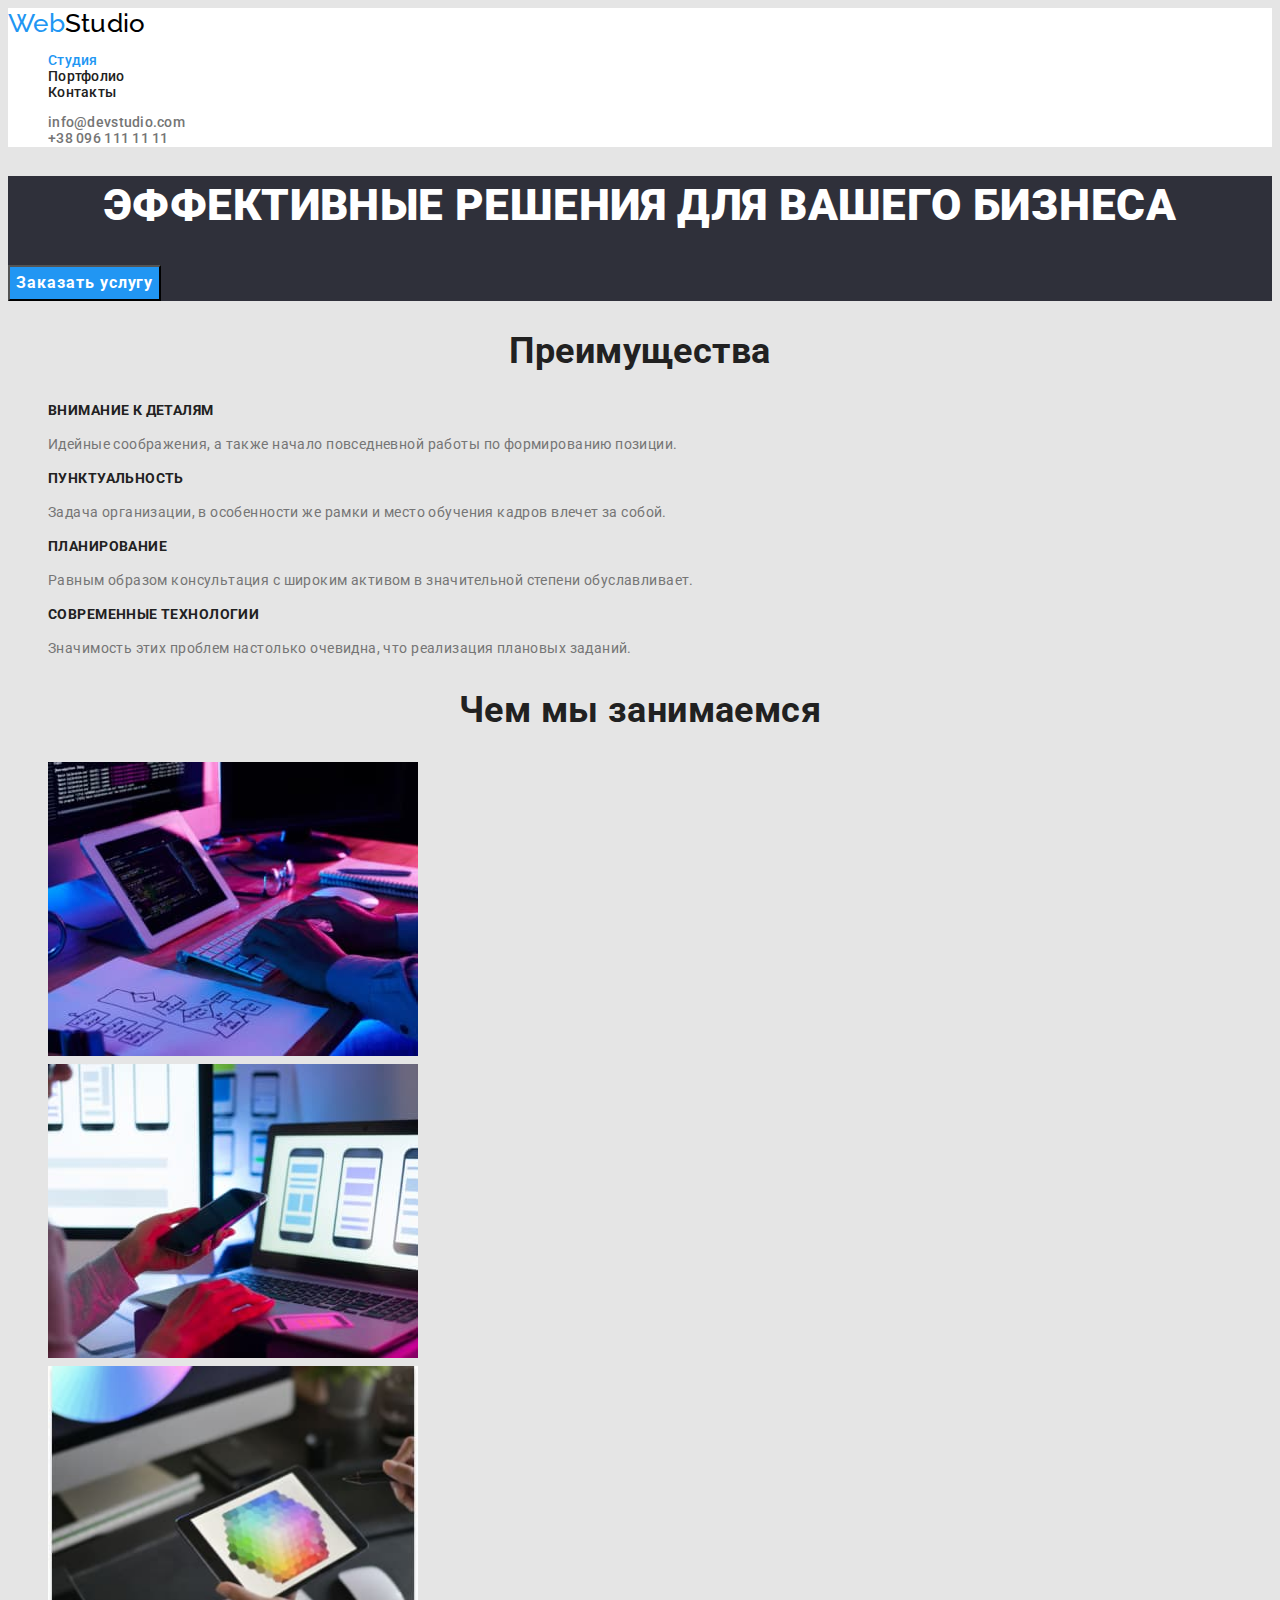
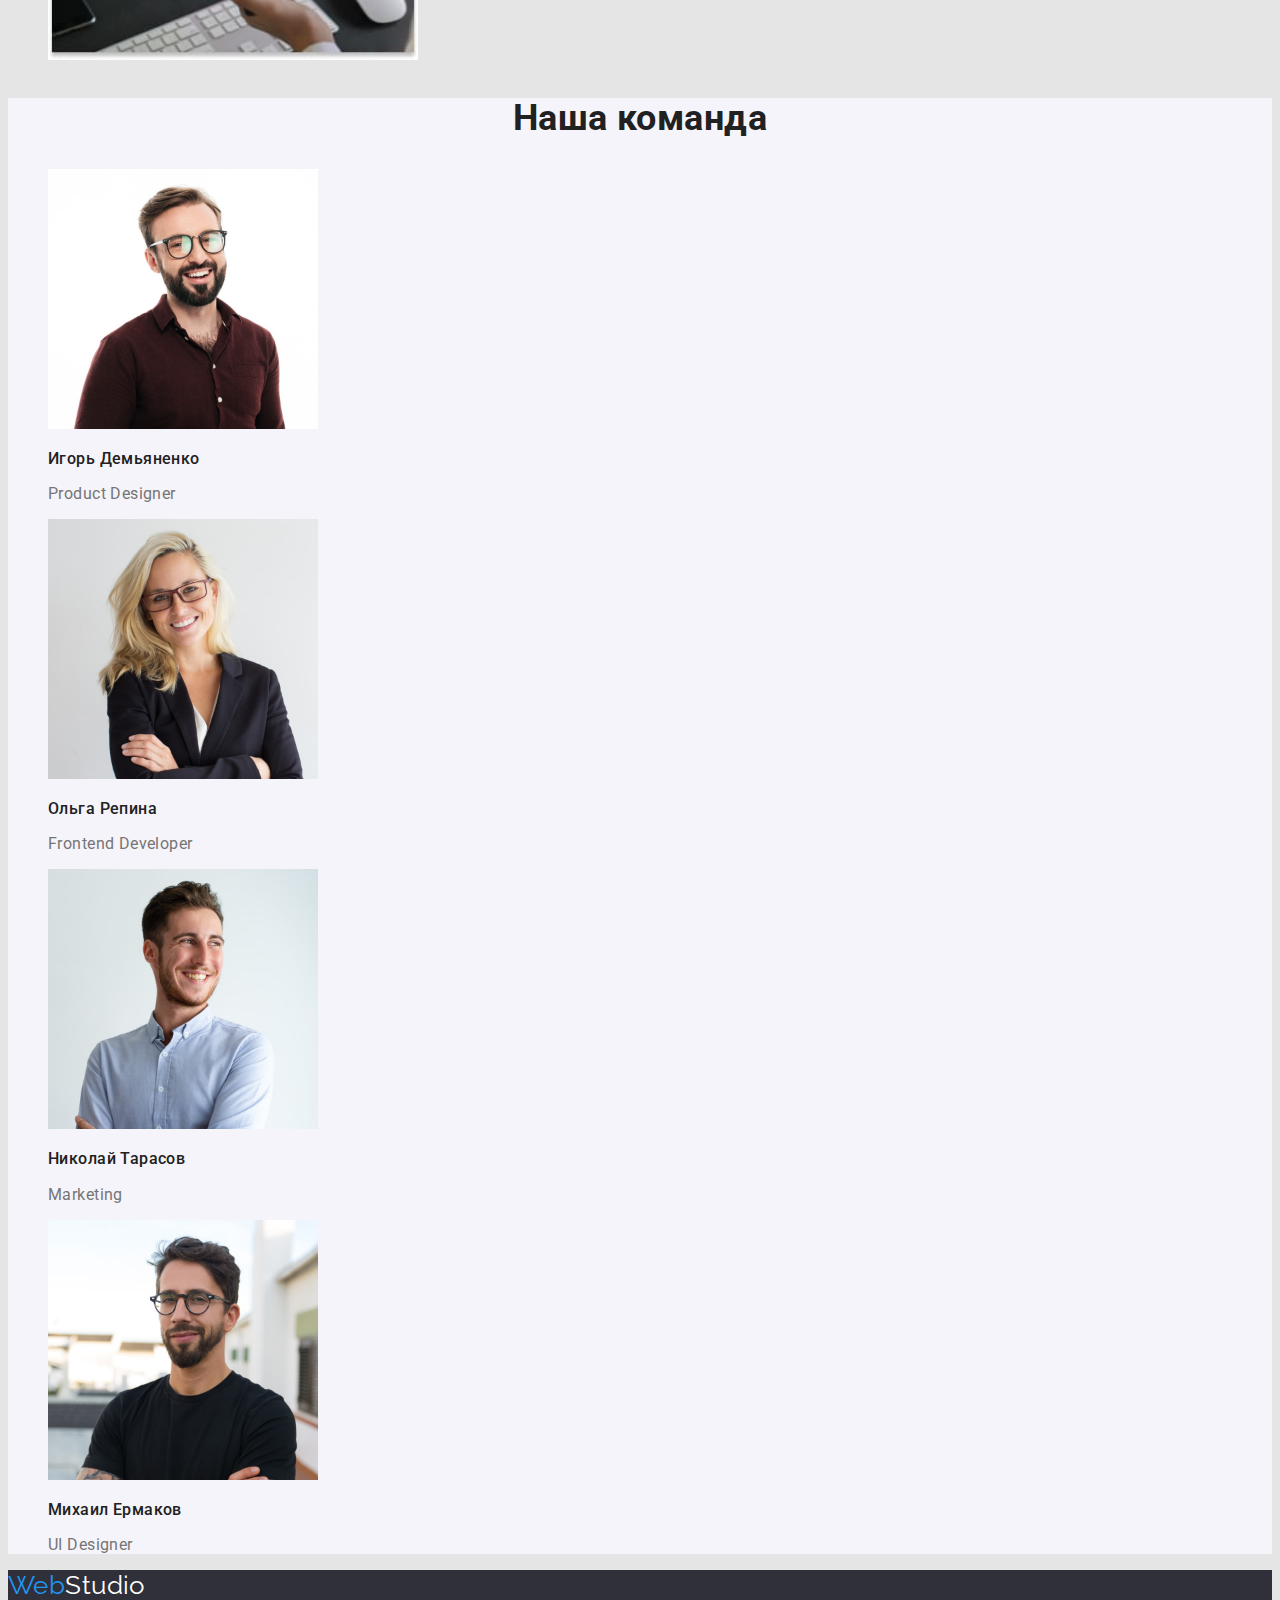
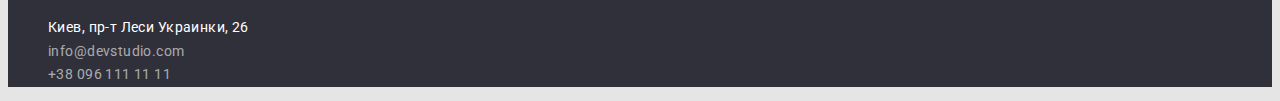
<file: index.html>
<!DOCTYPE html>
<html lang="en">
  <head>
    <meta charset="UTF-8" />
    <meta http-equiv="X-UA-Compatible" content="IE=edge" />
    <meta name="viewport" content="width=device-width, initial-scale=1.0" />
    <title>Document</title>
    <link rel="stylesheet" href="https://cdnjs.cloudflare.com/ajax/libs/modern-normalize/1.1.0/modern-normalize.min.css"
      integrity="sha512-wpPYUAdjBVSE4KJnH1VR1HeZfpl1ub8YT/NKx4PuQ5NmX2tKuGu6U/JRp5y+Y8XG2tV+wKQpNHVUX03MfMFn9Q=="
      crossorigin="anonymous" referrerpolicy="no-referrer" />
    <link rel="preconnect" href="https://fonts.googleapis.com">
    <link rel="preconnect" href="https://fonts.gstatic.com" crossorigin>
    <link href="https://fonts.googleapis.com/css2?family=Raleway:wght@700&family=Roboto:wght@400;500;700;900&display=swap"
      rel="stylesheet">
    <link rel="stylesheet" href="./css/styles.css" />
  </head>
  <body class="body">
    <!-- шапка -->
    <header class="page-header">
      <nav>
        <a href="./index.html" class="logo header"><span class="logo text">Web</span>Studio</a>
        <ul class="site-nav list">
          <li><a href="./index.html" class="link current">Студия</a></li>
          <li><a href="./portfolio.html" class="link">Портфолио</a></li>
          <li><a href="" class="link">Контакты</a></li>
        </ul>
      </nav>
      <ul class="contacts list">
        <li><a href="mailto:info@devstudio.com" class="link">info@devstudio.com</a></li>
        <li><a href="tel:+380961111111" class="link">+38 096 111 11 11</a></li>
      </ul>
    </header>
    <main>
      <!--Прев'ю сайту-->
      <section class="hero">
        <h1 class="hero-title">Эффективные решения для вашего бизнеса</h1>
        <button type="button" class="button hero-btn">Заказать услугу</button>
      </section>
      <!-- Переваги сайту -->
      <section class="section">
        <h2 class="section-title">Преимущества</h2>
        <ul class="advantage-list list">
          <li>
            <h3 class="title">Внимание к деталям</h3>
            <p>Идейные соображения, а также начало повседневной работы по формированию позиции.</p>
          </li>
          <li>
            <h3 class="title">Пунктуальность</h3>
            <p>Задача организации, в особенности же рамки и место обучения кадров влечет за собой.</p>
          </li>
          <li>
            <h3 class="title">Планирование</h3>
            <p>Равным образом консультация с широким активом в значительной степени обуславливает.</p>
          </li>
          <li>
            <h3 class="title">Современные технологии</h3>
            <p>Значимость этих проблем настолько очевидна, что реализация плановых заданий.</p>
          </li>
        </ul>
      </section>
      <!--Чим ми займаємось -->
      <section class="section">
        <h2 class="section-title our-work">Чем мы занимаемся</h2>
        <ul class="our-work-list list">
          <li>
            <img src="./images/naborinfo.jpg" alt="Набор информации на клавиатуре" width="370" height="294" />
          </li>
          <li>
            <img src="./images/podborstylia.jpg" alt="Разработка на ноутбуке мобильных интерфейсов" width="370" height="294" />
          </li>
          <li>
            <img src="./images/proverkairaskraska.jpg" alt="Цветовая гамма на планшете" width="370" height="294" />
          </li>
        </ul>
      </section>
      <!-- Склад команди  -->
      <section class="section team">
        <h2 class="section-title">Наша команда</h2>
        <ul class="team-list list">
          <li>
            <img src="./images/fotoigor.jpg" alt="Фото Игоря" width="270" height="260" />
            <h3 class="title">Игорь Демьяненко</h3>
            <p lang="en">Product Designer</p>
          </li>
          <li>
            <img src="./images/fotoolga.jpg" alt="Фото Ольги" width="270" height="260" />
            <h3 class="title">Ольга Репина</h3>
            <p lang="en">Frontend Developer</p>
          </li>
          <li>
            <img src="./images/fotonicolay.jpg" alt="Фото Николая" width="270" height="260" />
            <h3 class="title">Николай Тарасов</h3>
            <p lang="en">Marketing</p>
          </li>
          <li>
            <img src="./images/fotomisha.jpg" alt="Фото Михаила" width="270" height="260" />
            <h3 class="title">Михаил Ермаков</h3>
            <p lang="en">UI Designer</p>
          </li>
        </ul>
      </section>
    </main>
    <!-- Підвал -->
    <footer class="footer">
      <a href="./index.html" class="logo footer"><span class="logo text">Web</span>Studio</a>
      <address>
        <ul class="footer-list list">
          <li>
            <a href="https://goo.gl/maps/xSZYq1oX6aC3uce56" target="_blank" rel="noreferrer noopener" class="link-address"
              >Киев, пр-т Леси Украинки, 26</a
            >
          </li>
          <li><a href="mailto:info@devstudio.com" class="link">info@devstudio.com</a></li>
          <li><a href="tel:+380961111111" class="link">+38 096 111 11 11</a></li>
        </ul>
      </address>
    </footer>
  </body>
</html>
</file>
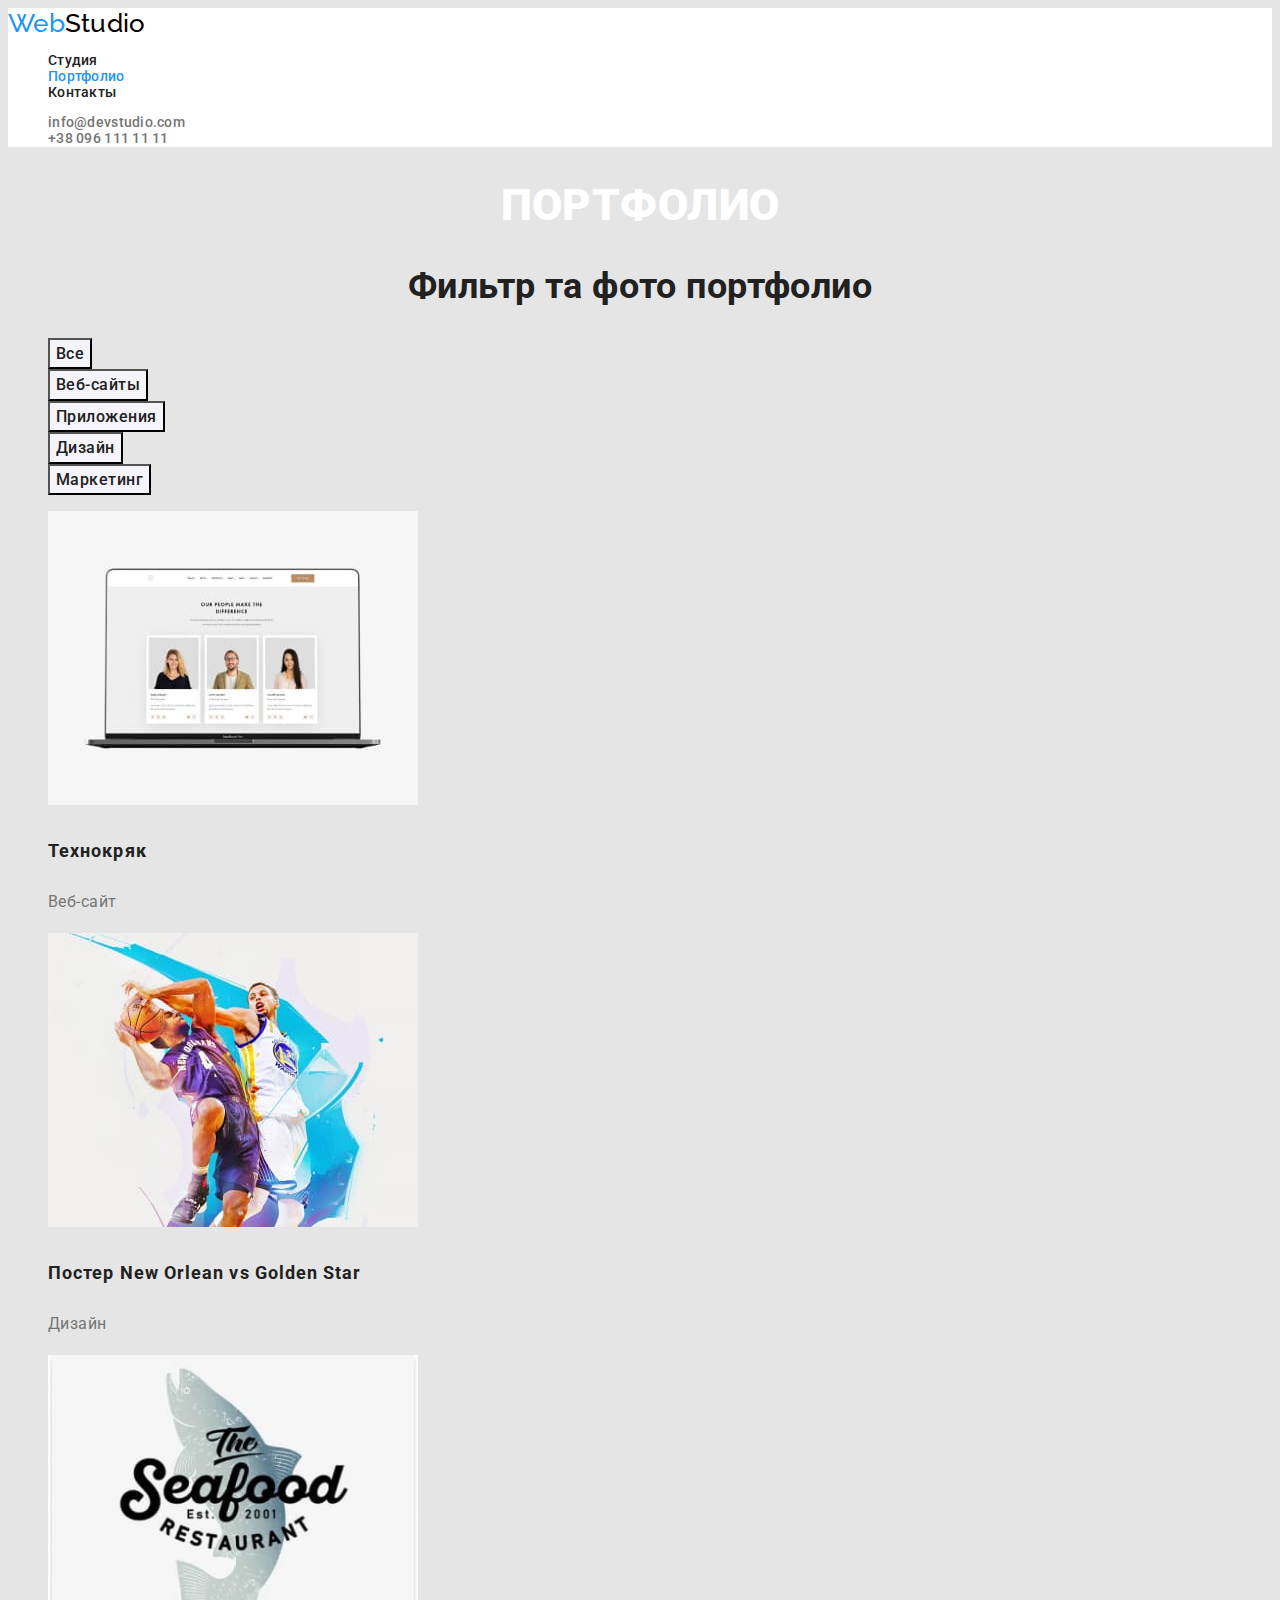
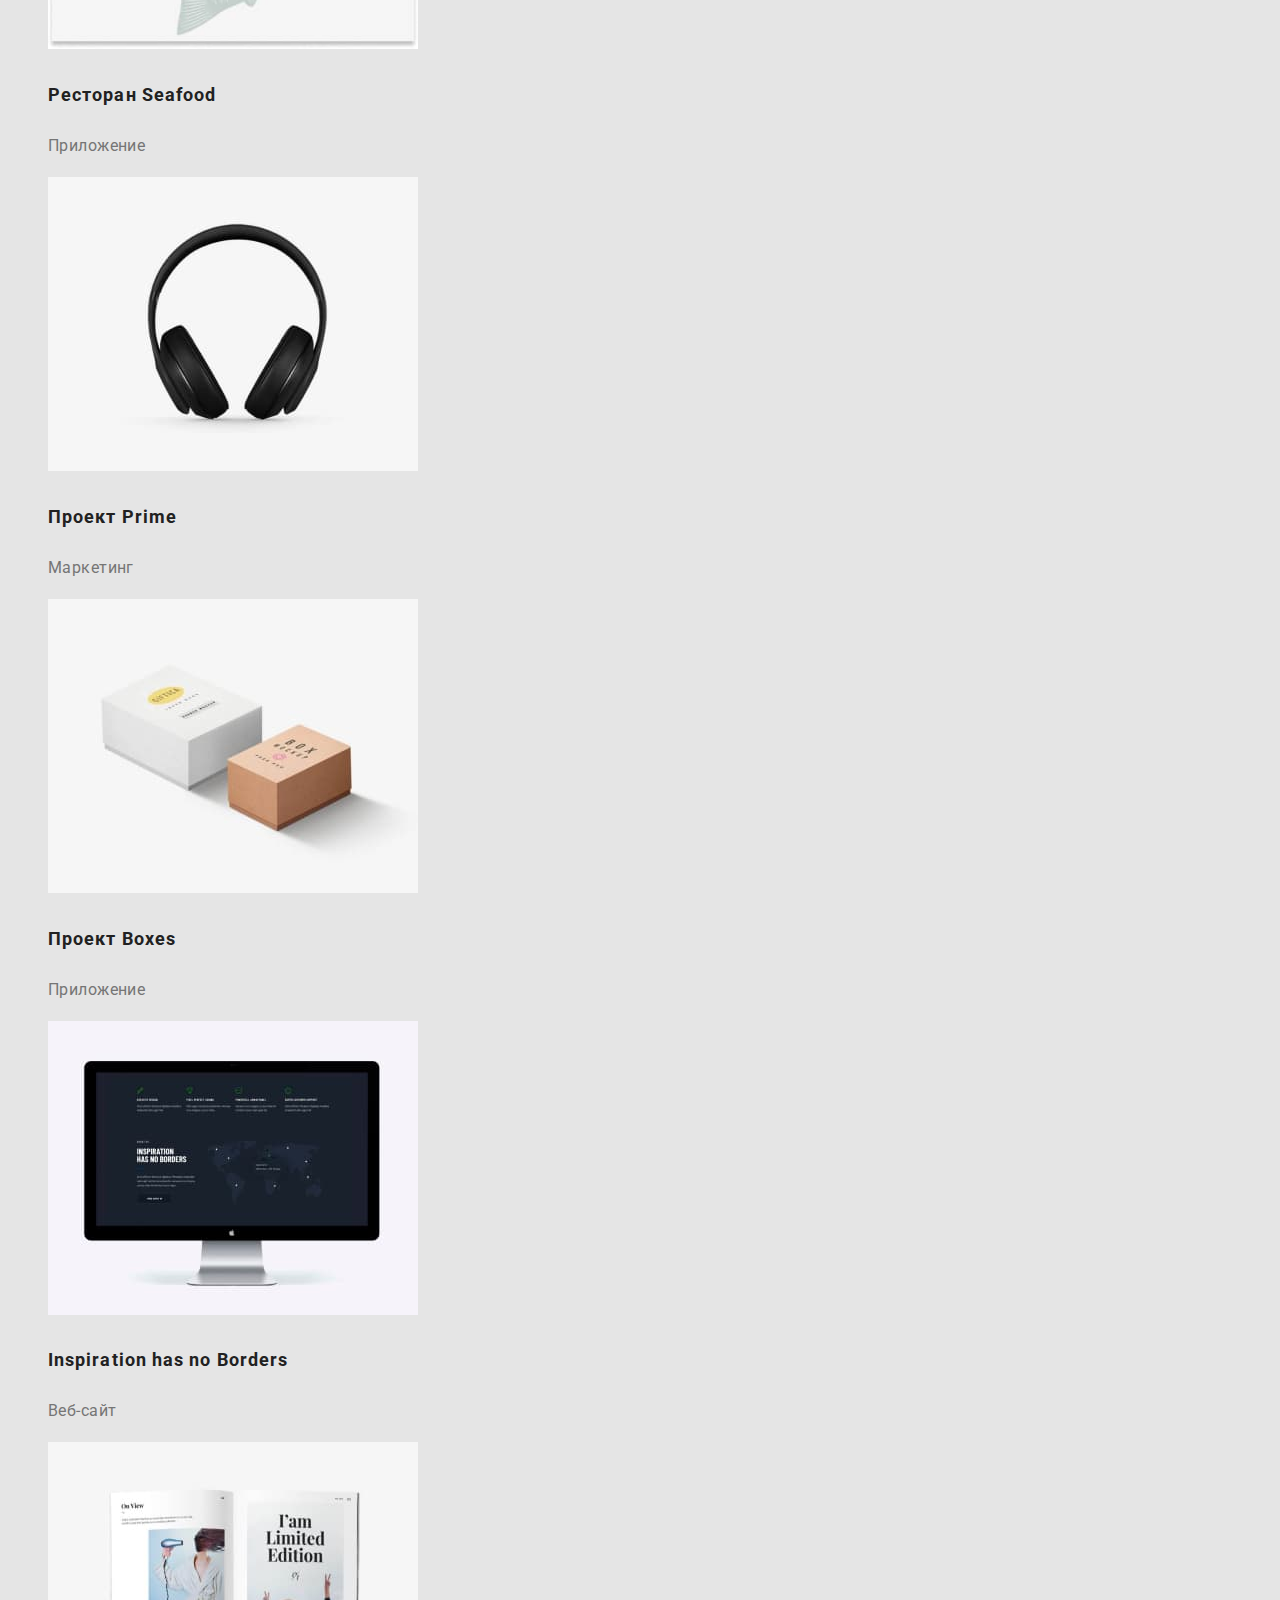
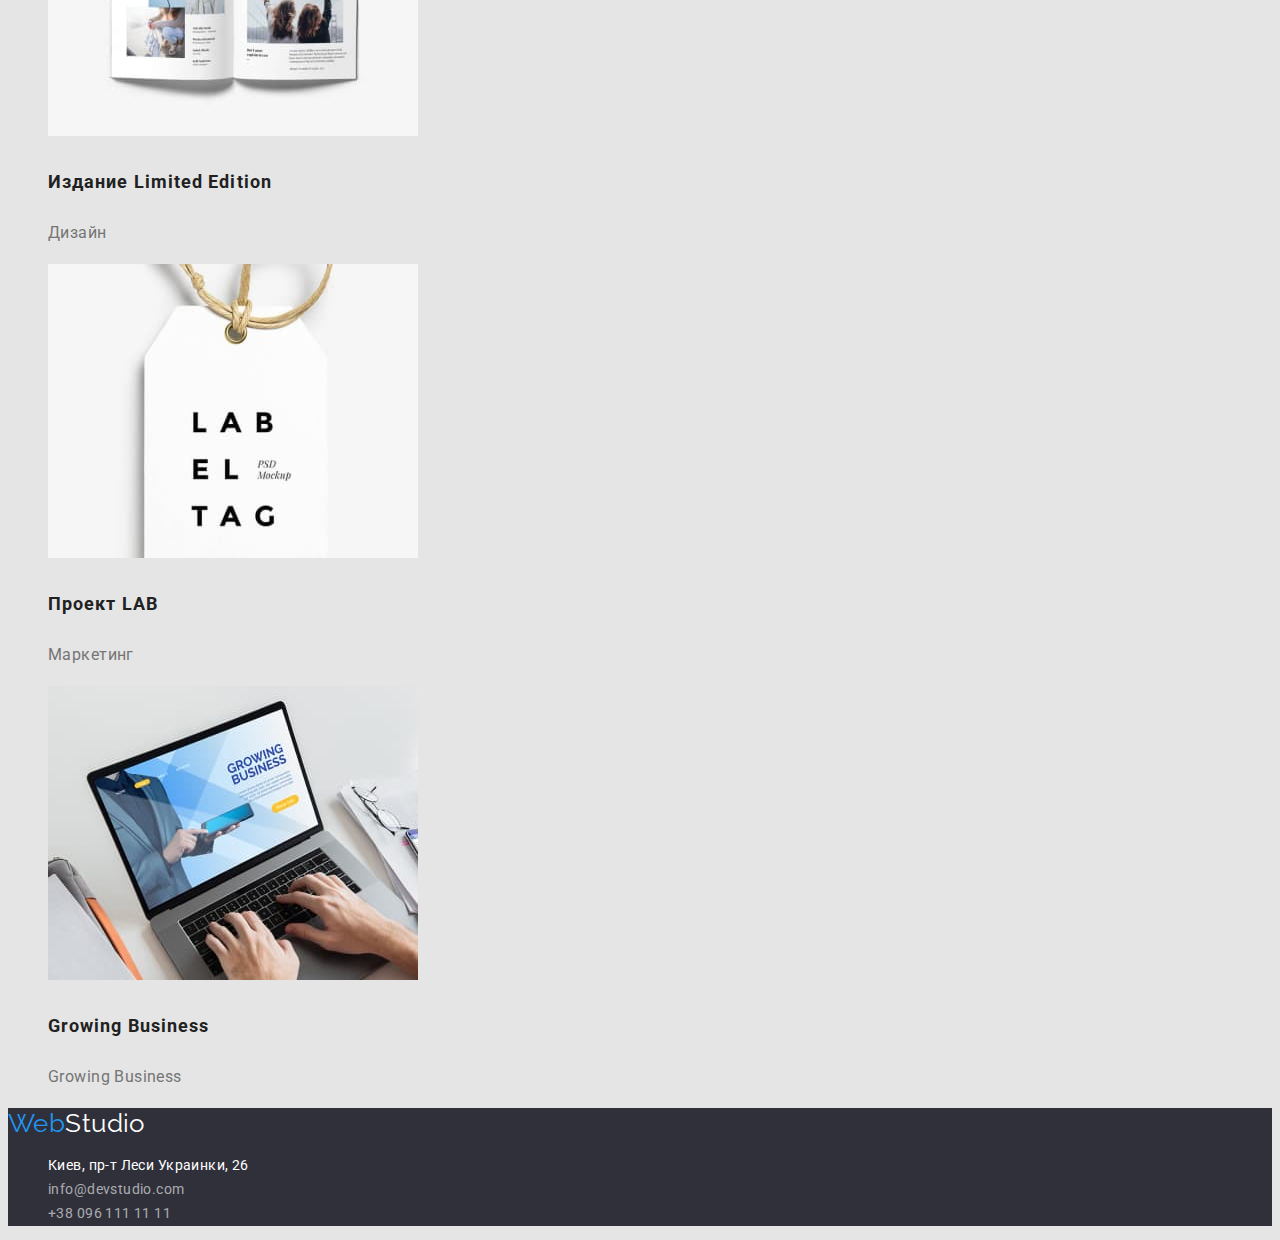
<file: portfolio.html>
<!DOCTYPE html>
<html lang="ru">
  <head>
    <meta charset="UTF-8" />
    <meta http-equiv="X-UA-Compatible" content="IE=edge" />
    <meta name="viewport" content="width=device-width, initial-scale=1.0" />
    <title>Document</title>
    <link rel="stylesheet" href="https://cdnjs.cloudflare.com/ajax/libs/modern-normalize/1.1.0/modern-normalize.min.css"
      integrity="sha512-wpPYUAdjBVSE4KJnH1VR1HeZfpl1ub8YT/NKx4PuQ5NmX2tKuGu6U/JRp5y+Y8XG2tV+wKQpNHVUX03MfMFn9Q=="
      crossorigin="anonymous" referrerpolicy="no-referrer" />
    <link rel="preconnect" href="https://fonts.googleapis.com">
    <link rel="preconnect" href="https://fonts.gstatic.com" crossorigin>
    <link href="https://fonts.googleapis.com/css2?family=Raleway:wght@700&family=Roboto:wght@400;500;700;900&display=swap" rel="stylesheet">
    <link rel="stylesheet" href="./css/styles.css" />
  </head>
  <body class="body">
    <!-- Шапка сайту -->
    <header class="page-header">
      <nav>
        <a href="./index.html" class="logo header"><span class="logo text">Web</span>Studio</a>
        <ul class="site-nav list">
          <li><a href="./index.html" class="link">Студия</a></li>
          <li><a href="./portfolio.html" class="link current">Портфолио</a></li>
          <li><a href="" class="link">Контакты</a></li>
        </ul>
      </nav>
      <ul class="contacts list">
        <li><a href="mailto:info@devstudio.com" class="link">info@devstudio.com</a></li>
        <li><a href="tel:+380961111111" class="link">+38 096 111 11 11</a></li>
      </ul>
    </header>
    <main>
      <h1 class="hero-title">Портфолио</h1>
      <!-- Фільтра та фото сторінки -->
      <section class="section">
        <h2 class="section-title">Фильтр та фото портфолио</h2>
        <ul class="button-list list">
          <li>
            <button type="button" class="button filter">Все</button>
          </li>
          <li>
            <button type="button" class="button filter">Веб-сайты</button>
          </li>
          <li>
            <button type="button" class="button filter">Приложения</button>
          </li>
          <li>
            <button type="button" class="button filter">Дизайн</button>
          </li>
          <li>
            <button type="button" class="button filter">Маркетинг</button>
          </li>
        </ul>
        <ul class="examples-list list">
          <li>
            <img src="./images/users.jpg" alt="Фото пользователей" width="370" height="294" />
            <h3 class="title">Технокряк</h3>
            <p>Веб-сайт</p>
          </li>
          <li>
            <img src="./images/poster.jpg" alt="Два игрока баскетбола" width="370" height="294" />
            <h3 class="title">Постер New Orlean vs Golden Star</h3>
            <p>Дизайн</p>
          </li>
          <li>
            <img src="./images/logorestaurant.jpg" alt="Логотип ресторана" width="370" height="294" />
            <h3 class="title">Ресторан Seafood</h3>
            <p>Приложение</p>
          </li>
          <li>
            <img src="./images/headphone.jpg" alt="Наушники" width="370" height="294" />
            <h3 class="title">Проект Prime</h3>
            <p>Маркетинг</p>
          </li>
          <li>
            <img src="./images/box.jpg" alt="Деревянная коробка" width="370" height="294" />
            <h3 class="title">Проект Boxes</h3>
            <p>Приложение</p>
          </li>
          <li>
            <img src="./images/monitor.jpg" alt="Монитор" width="370" height="294" />
            <h3 lang="en" class="title">Inspiration has no Borders</h3>
            <p>Веб-сайт</p>
          </li>
          <li>
            <img src="./images/book.jpg" alt="Книга" width="370" height="294" />
            <h3 class="title">Издание Limited Edition</h3>
            <p>Дизайн</p>
          </li>
          <li>
            <img src="./images/tag.jpg" alt="Бирка" width="370" height="294" />
            <h3 class="title">Проект LAB</h3>
            <p>Маркетинг</p>
          </li>
          <li>
            <img src="./images/laptop.jpg" alt="Ноутбук" width="370" height="294" />
            <h3 lang="en" class="title">Growing Business</h3>
            <p lang="en">Growing Business</p>
          </li>
        </ul>
      </section>
    </main>
    <!-- Підвал -->
    <footer class="footer">
      <a href="./index.html" class="logo footer"><span class="logo text">Web</span>Studio</a>
      <address>
        <ul class="footer-list list">
          <li>
            <a href="https://goo.gl/maps/xSZYq1oX6aC3uce56" target="_blank" rel="noreferrer noopener" class="link-address"
              >Киев, пр-т Леси Украинки, 26</a
            >
          </li>
          <li><a href="mailto:info@devstudio.com" class="link">info@devstudio.com</a></li>
          <li><a href="tel:+380961111111" class="link">+38 096 111 11 11</a></li>
        </ul>
      </address>
    </footer>
  </body>
</html>
</file>
<file: css/styles.css>
:root {
  --primary-text-color: #757575;
  --title-text-color: #212121;
  --accent-color: #2196f3;
  --secondary-text-color: #ffffff;
}

/* ГОЛОВНІ СТИЛІ */
.body {
  color: var(--primary-text-color);

  font-family: Roboto, sans-serif;
  letter-spacing: 0.03em;
  font-size: 14px;
  line-height: 1.71;

  background: #e5e5e5;
}
.list {
  list-style: none;
}

/* Logo */
.logo {
  font-family: Raleway, sans-serif;
  text-decoration: none;

  font-size: 26px;
  line-height: 1.19;
}
.logo.text {
  color: var(--accent-color);
}
.logo.header {
  color: #000000;
}
.logo.footer {
  color: var(--secondary-text-color);
}

/* button */
.button {
  font-family: inherit;
  color: var(--secondary-text-color);
  background-color: var(--accent-color);
  cursor: pointer;
}

/* СТИЛІ INDEX.HTML */
/* header */
.page-header {
  font-weight: 500;
  font-size: 14px;
  line-height: 1.14;
  letter-spacing: 0.02em;

  background: #ffffff;
}
.site-nav {
}
.site-nav .link {
  color: var(--title-text-color);
  text-decoration: none;
}
.site-nav .link:hover,
.site-nav .link:focus {
  color: var(--accent-color);
}
.site-nav .link.current {
  color: var(--accent-color);
}
.contacts {
}
.contacts .link {
  color: var(--primary-text-color);
  text-decoration: none;
}
.contacts .link:hover,
.contacts .link:focus {
  color: var(--accent-color);
}

/* main */
/* Прев'ю сайту */
.hero {
  background-color: #2f303a;
}
.hero-title {
  color: var(--secondary-text-color);

  font-weight: 900;
  font-size: 44px;
  line-height: 1.36;
  text-align: center;

  text-transform: uppercase;
}
.hero-btn {
  font-weight: 700;
  font-size: 16px;
  line-height: 1.87;
  letter-spacing: 0.06em;
}

/* section */
.section {
}
.section-title {
  color: var(--title-text-color);

  font-weight: 700;
  font-size: 36px;
  line-height: 1.16;
  text-align: center;
}

/* Переваги сайту */
.advantage-list {
}
.advantage-list .title {
  color: var(--title-text-color);

  font-weight: 700;
  font-size: 14px;
  line-height: 1.14;

  text-transform: uppercase;
}

/* Чим ми займаємось */
.our-work {
}
.our-work-list {
}

/* Склад команди */
.team {
  background: #f5f4fa;
}
.team-list {
  font-size: 16px;
  line-height: 1.19;
}
.team-list .title {
  color: var(--title-text-color);
  font-size: 16px;
  line-height: 1.19;
  font-weight: 500;
}

/* footer */
/* Підвал */
.footer {
  background-color: #2f303a;
}
.footer-list {
}
.footer-list .link {
  color: rgba(255, 255, 255, 0.6);
  text-decoration: none;
  font-style: normal;
}
.footer-list .link:hover,
.footer-list .link:focus {
  color: var(--accent-color);
}
.footer-list .link-address {
  color: var(--secondary-text-color);
  text-decoration: none;
  font-style: normal;
}

/* СТИЛЫ ДЛЯ portfolio.html */
/* Фільтра та фото сторінки */
.button-list {
}
.button.filter {
  color: var(--title-text-color);

  background-color: #f5f4fa;
  font-weight: 500;
  font-size: 16px;
  line-height: 1.6;
  letter-spacing: 0.03em;
}
.button.filter:hover,
.button.filter:focus {
  color: var(--secondary-text-color);
  background-color: var(--accent-color);
}
.examples-list {
  font-weight: normal;
  font-size: 16px;
  line-height: 1.87;
}
.examples-list .title {
  color: var(--title-text-color);

  font-weight: 700;
  font-size: 18px;
  line-height: 2;
  letter-spacing: 0.06em;
}
</file>
